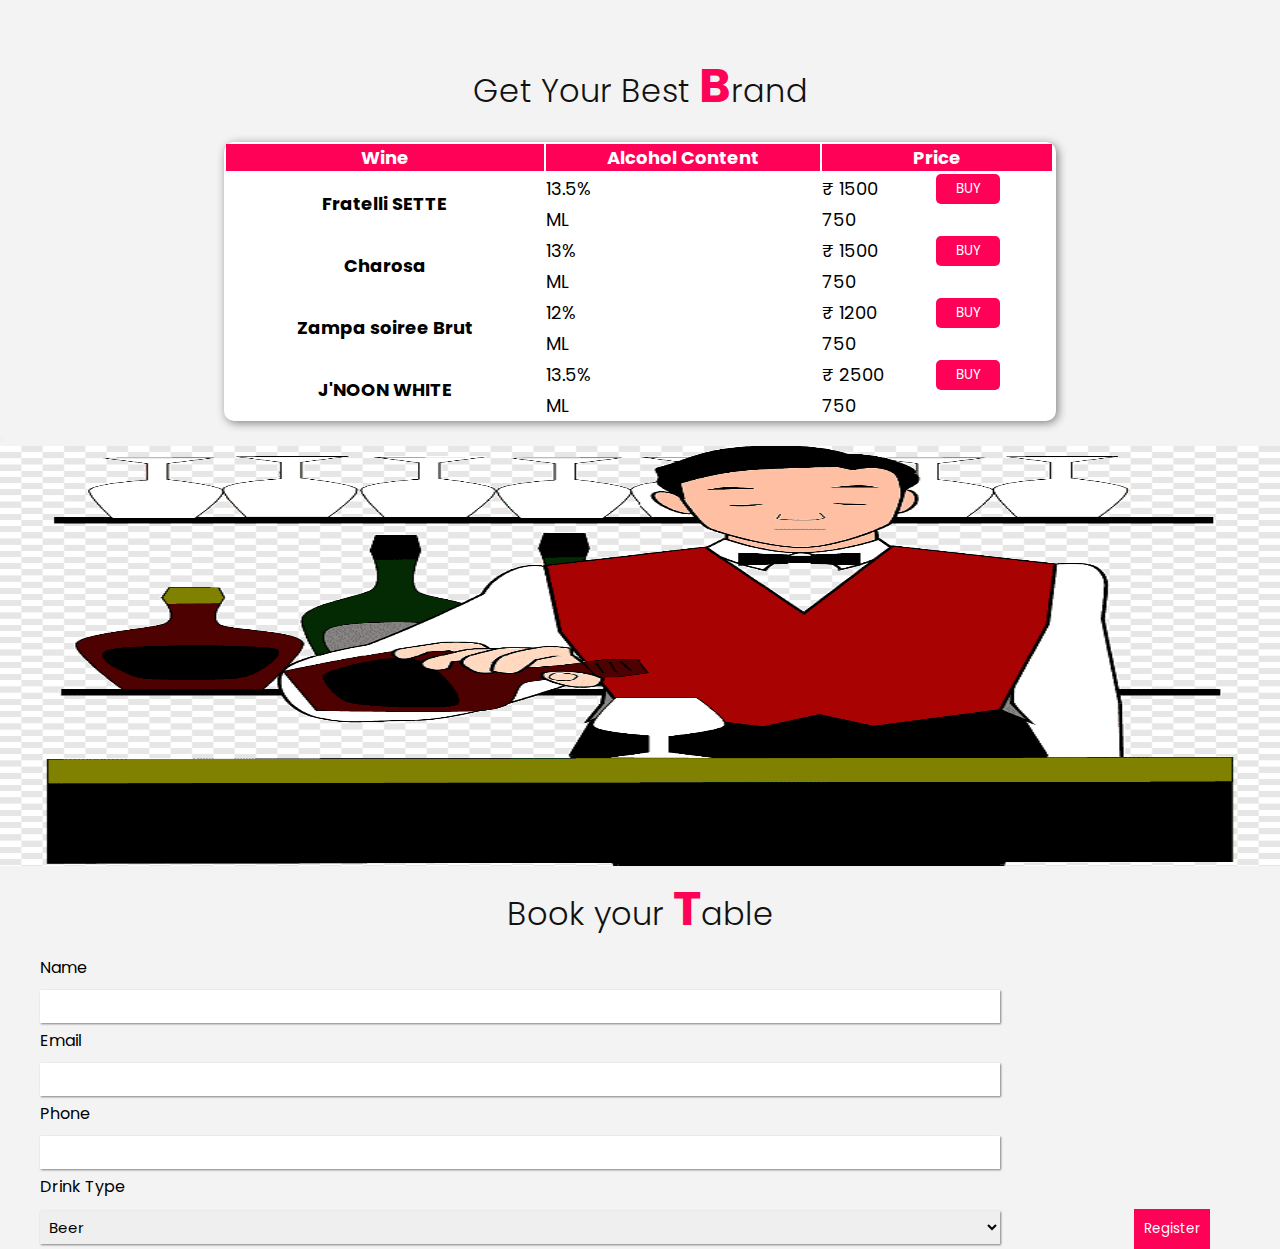
<file: batch.html>
<!DOCTYPE html>
<html>
    <head>
        <meta charset="UTF-8">
        <meta http-equiv="X-UA-Compatible" content="IE-edge">
        <meta name="viewport" content="width=device-width,initial-scale=1.0">
        <title>Liquor Shop</title>

        <link rel="stylesheet" href="https://fonts.googleapis.com/css?family=Poppins">
        <link rel="stylesheet" href="style1.css">

        <!------------BootStrap Link---------------->
        <link href="https://cdn.jsdelivr.net/npm/bootstrap@5.0.2/dist/css/bootstrap.min.css" rel="stylesheet" integrity="sha384-EVSTQN3/azprG1Anm3QDgpJLIm9Nao0Yz1ztcQTwFspd3yD65VohhpuuCOmLASjC" crossorigin="anonymous">
        
        <style>
            .table{
                background: #fff;
                justify-content: center;
                align-items: center;
                box-shadow: 2px 2px 10px gray;
                margin-left: auto;
                margin-right: auto;
                width: 100%;
                max-width: 65%;
                border-radius: 10px;
                font-size: 18px;
            }

            thead{
              background: #ff0157;
              color: #fff;
            }
            
            .btn1{
              padding: 5px 20px 5px 20px;
              background: #ff0157;
              border: none;
              border-radius: 5px;
              color: #fff;
            }

            .btn1:focus{
              outline: none;
            }

            #inp1{
              width: 100%;
              height: auto;
              max-width: 75%;
              margin-left: 40px;
              margin-top: 10px;
              margin-bottom: 5px;
              font-size: 15px;
              padding: 5px;
              border: none;
              box-shadow: 1px 1px 2px gray;
            }

          #inp1:focus{
              outline: none;
          }

          label{
              margin-left: 40px;
          }

        </style>
    </head>

    <body style="background: #f4f3f3;">
        <h2 class="titleText" style="text-align: center; margin-top: 50px; margin-bottom: 20px;">Get Your Best <span>B</span>rand</h2>

        <table class="table">
            <thead>
              <tr>
                <th scope="col">Wine</th>
                <th scope="col">Alcohol Content</th>
                <th scope="col" colspan="3">Price</th>
                <th></th>
              </tr>
            </thead>

            <tbody">
              <tr>
                <th rowspan="2">Fratelli SETTE </th>
                <td> 13.5% </td>
                <td> &#x20B9;  1500 </td> 
                <td><button type="button" class="btn1" data-bs-toggle="modal" data-bs-target="#staticBackdrop">BUY</button></td>
              </tr>
              <tr>
                <td> ML  </td>
                <td> 750 </td> 
              </tr>
              
        <!------------------------------------------------->
              <tr>
                <th rowspan="2"> Charosa </th>
                <td> 13% </td>
                <td> &#x20B9; 1500 </td>
                <td><button type="button" class="btn1" data-bs-toggle="modal" data-bs-target="#staticBackdrop">BUY</button></td>
              </tr>
              <tr>
                <td> ML </td>
                <td> 750 </td> 
              </tr>

        <!------------------------------------------------->
              <tr>
                <th rowspan="2"> Zampa soiree Brut </th>
                <td> 12% </td>
                <td> &#x20B9; 1200 </td> 
                <td><button type="button" class="btn1" data-bs-toggle="modal" data-bs-target="#staticBackdrop">BUY</button></td>
              </tr>
              <tr>
                <td> ML </td>
                <td>  750 </td> 
              </tr>

        <!------------------------------------------------->
              <tr>
                <th rowspan="2"> J'NOON WHITE </th>
                <td> 13.5% </td>
                <td> &#x20B9; 2500 </td> 
                <td><button type="button" class="btn1" data-bs-toggle="modal" data-bs-target="#staticBackdrop">BUY</button></td>
              </tr>
              <tr>
                <td> ML</td>
                <td> 750 </td> 
              </tr>
            </tbody>
          </table>

          <!------------------------------------Membership Form------------------------------------------------>
          <div class="modal fade" id="staticBackdrop" data-bs-backdrop="static" data-bs-keyboard="false" tabindex="-1" aria-labelledby="staticBackdropLabel" aria-hidden="true">
            <div class="modal-dialog modal-lg">
              <div class="modal-content">
                <div class="modal-header">
                  <button type="button" class="btn-close" data-bs-dismiss="modal" aria-label="Close"></button>
                </div>
                
                <div class="modal-body">
                  <div class="row">
                    <div class="col-md">
                      <img src="bar shop.png" alt="" height="420" style="width: 100%;">
                    </div>
                    
                    <div class="col-md">
                      <h2 class="titleText" style="text-align: center; margin-bottom: 10px; width: 100%;">Book your <span>T</span>able</h2>

                    <form action="" name="membership" method="POST" autocomplete="off">
                        <label for="name">Name </label><br>
                        <input type="text" name="name" id="inp1"><br>
                        
                        <label for="email">Email </label><br>
                        <input type="email" name="email" id="inp1"><br>

                        <label for="phone">Phone </label><br>
                        <input type="number" name="phone" id="inp1"><br>

                        <label for="phone" style="margin-top: 10px;">Drink Type</label><br>
                        <select class="form-select" aria-label="Default select example" id="inp1" style="border-radius: 0px;">
                          <option selected>Beer</option>
                          <option value="2">Wine</option>
                          <option value="3">Vodka</option>
                          <option value="3">Rum</option>
                          <option value="3">Whiskey</option>
                          <option value="3">Taquila</option>
                          <option value="3">All type</option>
                        </select>

                        <button type="submit" class="btn" onclick="submitform();" style="padding: 10px; background: #ff0157; border: none; color: #fff; margin-left: 130px; margin-top: 10px; border-radius: 0px;">Register</button>
                    </form>
                    </div>
                  </div>
                </div>
              </div>
            </div>
          </div>

          <!------------------------------------------JavaScript Links----------------------------------------->
        <script src="myjs.js" type="text/javascript"></script>
        <script src="https://cdn.jsdelivr.net/npm/bootstrap@5.0.2/dist/js/bootstrap.bundle.min.js" integrity="sha384-MrcW6ZMFYlzcLA8Nl+NtUVF0sA7MsXsP1UyJoMp4YLEuNSfAP+JcXn/tWtIaxVXM" crossorigin="anonymous"></script>
        <script src="https://cdn.jsdelivr.net/npm/@popperjs/core@2.9.2/dist/umd/popper.min.js" integrity="sha384-IQsoLXl5PILFhosVNubq5LC7Qb9DXgDA9i+tQ8Zj3iwWAwPtgFTxbJ8NT4GN1R8p" crossorigin="anonymous"></script>
        <script src="https://cdn.jsdelivr.net/npm/bootstrap@5.0.2/dist/js/bootstrap.min.js" integrity="sha384-cVKIPhGWiC2Al4u+LWgxfKTRIcfu0JTxR+EQDz/bgldoEyl4H0zUF0QKbrJ0EcQF" crossorigin="anonymous"></script>
    </body>
</html>
</file>
<file: style1.css>
@import url('https://fonts.googleapis.com/css?family=Poppins:200,300,400,500,600,700,800,900&display=swap');

*{
    margin: 0;
    padding: 0;
    box-sizing: border-box;
    font-family: 'Poppins', sans-serif;
    scroll-behavior: smooth;
}

p{
    font-weight: 300;
    color: #111;
}

/*------------------------------------------BANNER AND NAVIGATION BAR STYLING------------------------------------------*/

.banner{
    position: relative;
    width: 100%;
    height: auto;
    max-height: 140vh;
    display: flex;
    justify-content: center;
    align-items: center; 
    background: url('home-3.jpeg');
    background-size: cover;
}
.banner .content{
    max-width: 1100px;
    height: auto;
    text-align: center;
    border: none;
    background: #111;
    margin-top: 360px;
    opacity: 0.9;
    padding: 40px 80px 40px 80px;
}
.banner .content h2{
    font-size: 4em;
    color: #fff;
    font-family: 'Poppins',sans-serif;
    font-weight: bold;
}

.btn-1{
    font-size: 1em;
    color: #fff;
    background: #ff0157;
    display: inline-block;
    padding: 10px 30px;
    margin-top: 20px;
    text-transform: uppercase;
    text-decoration: none;
    letter-spacing: 2px;
    transition: 0.5s;
}
.btn-1:hover{
    letter-spacing: 6px;
    color: #fff;
}

header{
    position: fixed;
    top: 0;
    left: 0;
    width: 100%;
    padding: 40px 100px;
    z-index: 10000;
    display: flex;
    justify-content: space-between;
    align-items: center;
    transition: 0.5s;
}
header.sticky{
    background: #f4f3f3;
    padding: 10px 100px;
    box-shadow: 0 5px 20px rgba(0,0,0,0.05);
}
header .logo{
    color: #f4f3f3;
    font-weight: 700;
    font-size: 2em;
    text-decoration: none;
}
header.sticky .logo{
    color: #111;
}
header .logo span{
    color: #ff0157;
}
header .navigation{
    position: relative;
    display: flex;
}
header .navigation li{
    list-style: none;
    margin-left: 30px;
}
header .navigation li a{
    text-decoration: none;
    color: #f4f3f3;
    font-weight: 400;
}
header.sticky .navigation li a{
    color: #111;
}
header .navigation li a:hover{
    color: #ff0157;
}

@media (max-width: 991px)
{
    header,
    header.sticky{
        padding: 10px 20px;
    }

    header .navigation{
        display: none;
    }

    header .navigation.active{
        width: 100%;
        height: calc(100% - 68px);
        position: fixed;
        top: 68px;
        left: 0;
        display: flex;
        justify-content: center;
        align-items: center;
        flex-direction: column;
        background: #f4f3f3;
    }

    header .navigation li{
        margin-left: 0;
    }

    header .navigation li a{
        color: #111;
        font-size: 1.6em;
    }

    .menuToggle{
        position: relative;
        width: 40px;
        height: 40px;
        background: url(menu.png);
        background-size: 30px;
        background-repeat: no-repeat;
        background-position: center;
        cursor: pointer;
    }

    .menuToggle.active{
        background: url(close.png);
        background-size: 25px;
        background-repeat: no-repeat;
        background-position: center;
    }

    header.sticky .menuToggle{
        filter: invert(1);
    }

    section{
        padding: 20px;
    }

    .banner .content h2{
        font-size: 3em;
        color: #fff;
    }

}



/*-------------------------------------------------ABOUT SECTION STYLING-------------------------------------------*/
section{
    padding-top: 100px;
    padding-left: 100px;
    padding-right: 100px;
    padding-bottom: 30px;
    background: #f4f3f3;
}

.titleText{
    color: #111;
    font-size: 2em;
    font-weight: 300;
}
.titleText span{
    color: #ff0157;
    font-weight: 700;
    font-size: 1.5em;
}

.row .imgBx img{
    width: 100%;
    height: auto;
    max-height: 500px;
    max-width: 500px;
}

/*-------------------------------Gallery Styling--------------------------------------------*/
.gallery{
    background: #f4f3f3;
}

.gtitle{
    width: 100%;
    display: flex;
    justify-content: center;
    align-items: center;
    flex-direction: column;
}

/*------------------------------Expert Styling---------------------------------------------*/
.experts{
    background: #f4f3f3;
}
.white .titleText, .white p{
    color: #000;
    text-align: center;
}
.experts .content{
    display: flex;
    justify-content: center;
    flex-wrap: wrap;
    flex-direction: row;
    margin-top: 40px;
}
.experts .content .box{
    width: 340px;
    margin: 20px;
    padding: 40px;
    background: #fff;
    display: flex;
    justify-content: center;
    align-items: center;
    flex-direction: column;
    box-shadow: 2px 2px 10px gray;
}
.experts .content .box .imgBx{
    position: relative;
    width: 80px;
    height: 80px;
    margin-bottom: 20px;
    border-radius: 50%;
    overflow: hidden;
}
.experts .content .box .imgBx img{
    position: absolute;
    top: 0;
    left: 0;
    width: 100%;
    height: 100%;
    object-fit: cover;
}
.experts .content .box .text{
    text-align: center;
}
.experts .content .box .text p{
    color: #666;
    font-style: italic;
}
.experts .content .box .text h3{
    margin-top: 20px;
    color: #111;
    font-size: 1em;
    color: #ff0157;
    font-weight: 600;
}

/*-----------------------------Contact From Styling--------------------------*/

#inp{
    width: 100%;
    height: auto;
    max-width: 70%;
    margin-left: 70px;
    margin-top: 5px;
    margin-bottom: 10px;
    font-size: 15px;
    padding: 10px;
    border: none;
    box-shadow: 1px 1px 2px gray;
}

#inp:focus{
    outline: none;
}

label{
    margin-left: 70px;
}

.imgBx2{
    width: 100%;
    height: auto;
}

#msg{
    width: 100%;
    height: auto;
    max-width: 70%;
    margin-left: 70px;
    margin-top: 5px;
    margin-bottom: 10px;
    font-size: 15px;
    padding: 10px;
    border: none;
    box-shadow: 1px 1px 2px gray;
}

#msg:focus{
    outline: none;
}

.submit-btn{
    padding: 10px;
    background: #ff0157;
    border: none;
    color: #fff;
    margin-left: 70px;
    margin-top: 10px;
}

.map-responsive{
    overflow:hidden;
    padding-bottom: 77%;
    position:relative;
    height:0;
}

.map-responsive iframe{
    left:0;
    top:0;
    height:100%;
    width:100%;
    position:absolute;
}

/*-------------------Footer Styling-------------------------------*/
.footer{
    background: #111;
    padding: 20px;
}

.footer-img{
    width: 100%;
    height: auto;
    max-width: 65%;
    text-align: center;
}

.f-title{
    color: #f4f3f3;
    font-size: 20px;
    margin: 15px;
    width: 100%;
    font-family: 'Poppins',sans-serif;
    font-weight: bold;
}

.f-label{
    font-size: 20px;
    color: #666;
    width: 100%;
    font-family: 'Poppins',sans-serif;
    margin-left: 15px;
}

.f-data{
    color: #f4f3f3;
    font-size: 20px;
    width: 100%;
    font-family: 'Poppins',sans-serif;
}


/*----------Social Media Icons-------------*/
.wrapper .icon{
    position: relative;
    background-color: #ffffff;
    border-radius: 50%;
    margin: 10px;
    margin-top: 30px;
    width: 50px;
    height: 50px;
    line-height: 50px;
    font-size: 22px;
    display: inline-block;
    text-align: center;
    box-shadow: 0 10px 10px rgba(0, 0, 0, 0.1);
    cursor: pointer;
    transition: all 0.2s cubic-bezier(0.68, -0.55, 0.265, 1.55);
    color: #333;
    text-decoration: none;
  }
  .wrapper .tooltip {
    position: absolute;
    top: 0;
    line-height: 1.5;
    font-size: 14px;
    background-color: #ffffff;
    color: #ffffff;
    padding: 5px 8px;
    border-radius: 5px;
    box-shadow: 0 10px 10px rgba(0, 0, 0, 0.1);
    opacity: 0;
    pointer-events: none;
    transition: all 0.3s cubic-bezier(0.68, -0.55, 0.265, 1.55);
  }
  .wrapper .tooltip::before {
    position: absolute;
    content: "";
    height: 8px;
    width: 8px;
    background-color: #ffffff;
    bottom: -3px;
    left: 50%;
    transform: translate(-50%) rotate(45deg);
    transition: all 0.3s cubic-bezier(0.68, -0.55, 0.265, 1.55);
  }
  .wrapper .icon:hover .tooltip {
    top: -45px;
    opacity: 1;
    visibility: visible;
    pointer-events: auto;
  }
  .wrapper .icon:hover span,
  .wrapper .icon:hover .tooltip {
    text-shadow: 0px -1px 0px rgba(0, 0, 0, 0.1);
  }
  .wrapper .facebook:hover,
  .wrapper .facebook:hover .tooltip,
  .wrapper .facebook:hover .tooltip::before {
    background-color: #3b5999;
    color: #ffffff;
  }
  .wrapper .twitter:hover,
  .wrapper .twitter:hover .tooltip,
  .wrapper .twitter:hover .tooltip::before {
    background-color: #46c1f6;
    color: #ffffff;
  }
  .wrapper .instagram:hover,
  .wrapper .instagram:hover .tooltip,
  .wrapper .instagram:hover .tooltip::before {
    background-color: #e1306c;
    color: #ffffff;
  }
  .wrapper .linkedin:hover,
  .wrapper .linkedin:hover .tooltip,
  .wrapper .linkedin:hover .tooltip::before {
    background-color: #007bb5;
    color: #ffffff;
  }
  .wrapper .youtube:hover,
  .wrapper .youtube:hover .tooltip,
  .wrapper .youtube:hover .tooltip::before {
    background-color: #de463b;
    color: #ffffff;
  }

/*.copyright{
    color: #333;
    text-align: center;
}

.copyright a{
    color: #ff0157;
    font-weight: 500;
    text-decoration: none;
}*/


  @media screen and (max-width: 400px){
    .row .col-md #inp{
        width: 100%;
    }

    .row .col-md .titleText{
        width: 100%;
    }

    .footer-img{
        width: 100%;
        height: auto;
        max-width: 65%;
        text-align: center;
    }

}
</file>
